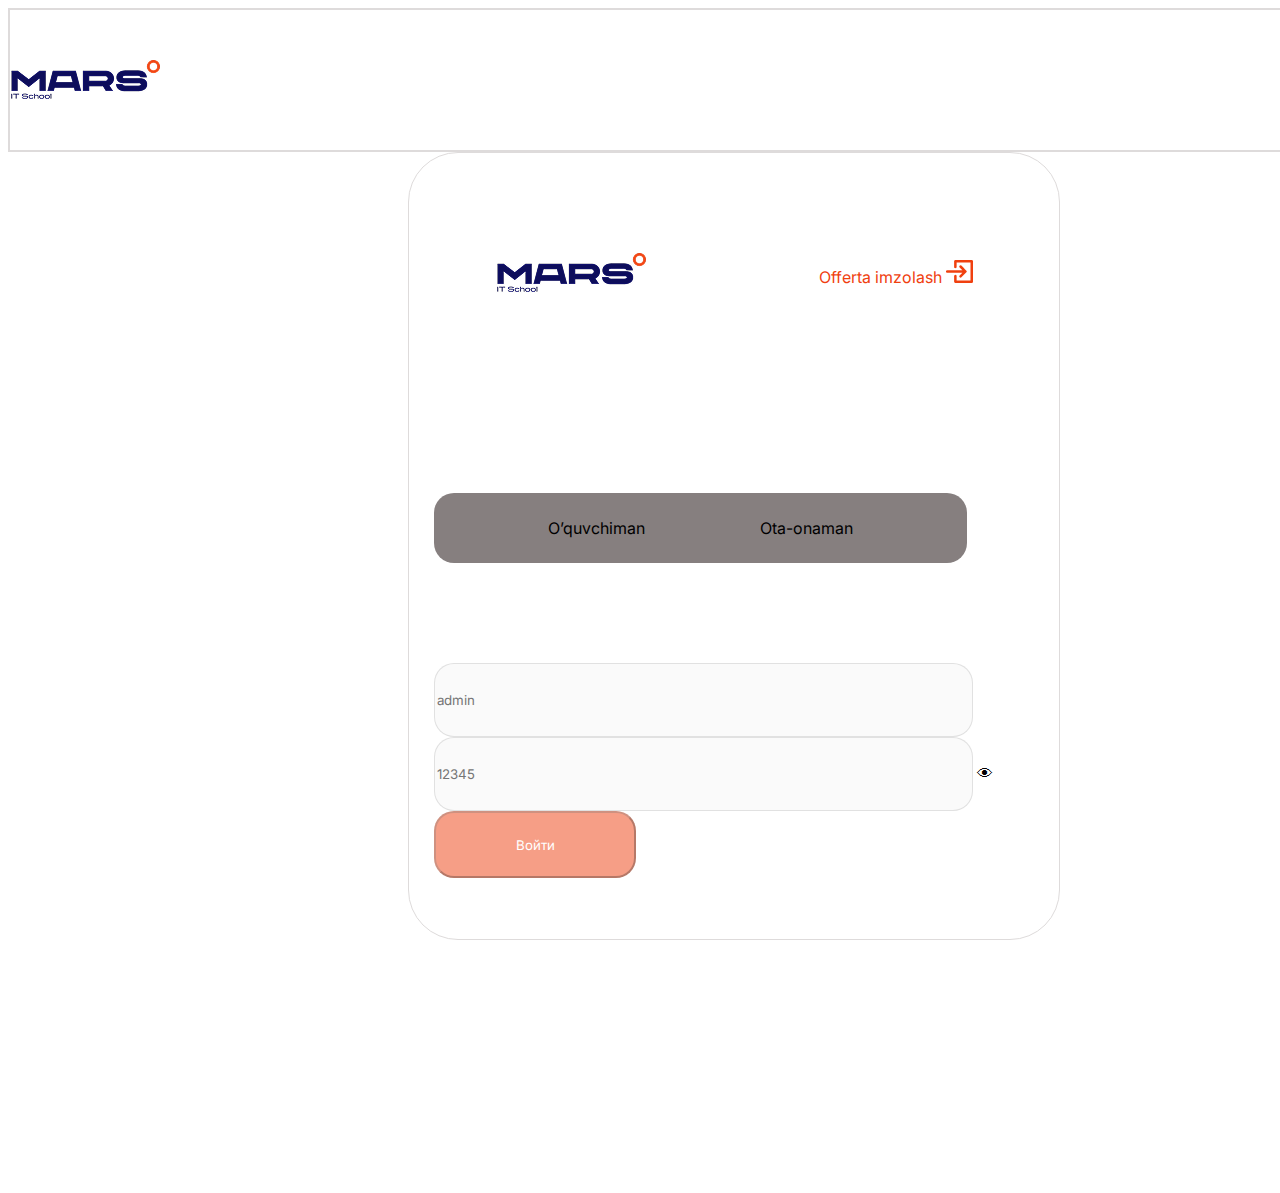
<file: index.html>
<!DOCTYPE html>
<html lang="en">
<head>
    <meta charset="UTF-8">
    <meta name="viewport" content="width=device-width, initial-scale=1.0">
    <title>Document</title>
    <link rel="stylesheet" href="stayle.css">
</head>
<body>
    <header class="header">
        <nav class="nav">
            <img src="./img/image 3.png" alt="" class="mars"> <div class="l">O’zb  <img src="./img/Vector.png" alt=""> </div>
        </nav>
        <div class="gigaboss">   
             <div class="gugu"><img src="./img/image 3.png" alt=""> <span style="color:#F0400F;">Offerta imzolash <img src="./img/Vector (1).png" alt=""></span>  </div>
             <div class="lol">
                <div class="elpromo"> </p> O’quvchiman</p> Ota-onaman</p></div>
                <form class="login-form" id="loginForm">
                    <label for="username"></label>
                    <input type="text" id="username" name="username" required placeholder="admin">
            
                    <label for="password"></label>
                    <div class="password-wrapper">
                        <input type="password" id="password" name="password" required placeholder="12345">
                        <span class="toggle-password" id="togglePassword">👁</span>
                    </div>
            
                    <button type="submit" id="submitButton" disabled>Войти</button>
                    <p id="errorMessage" class="error-message"></p></div>
             </div>
       
    </header>
    <script src="script.js"></script>
</body>
</html>
</file>
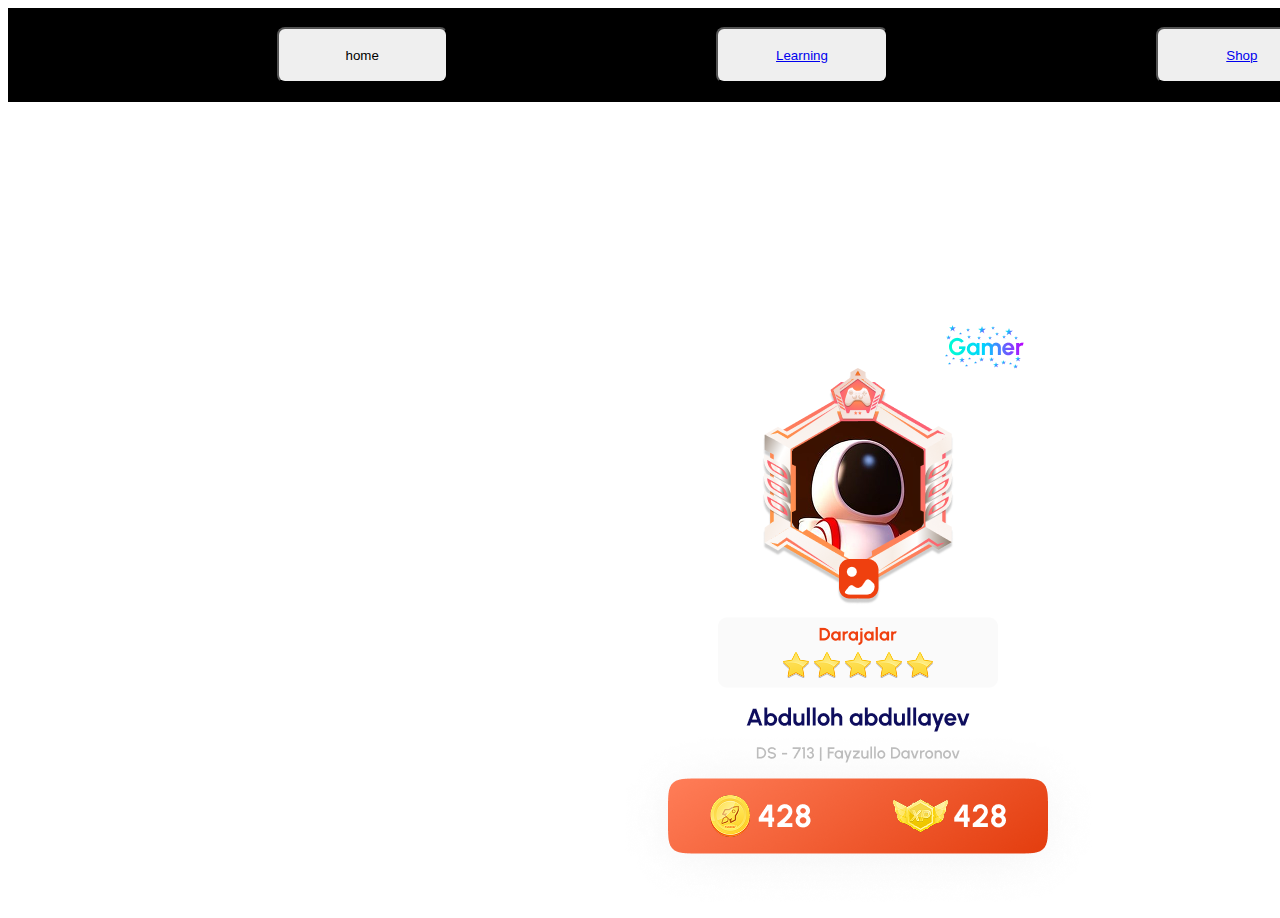
<file: main.html>
<!DOCTYPE html>
<html lang="en">
<head>
    <meta charset="UTF-8">
    <meta name="viewport" content="width=device-width, initial-scale=1.0">
    <title>Document</title>
    <link rel="stylesheet" href="main.css">
</head>
<body>
    <header class="header">
        <nav class="nav">
            <button class="bth">  home</button>
            <button class="bth"> <a href="https://space.marsit.uz/blog">Learning</a> </button>
            <button class="bth"> <a href="https://space.marsit.uz/space-shop">Shop</a> </button>
        </nav>
        <img src="./img/Profile Info.png" alt="" class="mars">
    </header>
</body>
</html>
</file>
<file: stayle.css>
@import url('https://fonts.googleapis.com/css2?family=Inter:ital,opsz,wght@0,14..32,100..900;1,14..32,100..900&display=swap');
*{
    font-family: Inter;
}
.nav{
    width: 1440px;
height: 140px;
display: flex;
align-items: center;
justify-content: space-between;
border-width: 2px;
border: 2px solid #DEDBDB

}
.gigaboss{
    width: 650px;
height: 786px;
position: relative;
left: 400px;
border-radius: 50px;
border-width: 1px;
border: 1px solid #DEDBDB
}
#username{
    width: 533px;
height: 70px;
border-radius: 20px;
border-width: 1px;
background: #FAFAFA;
border: 1px solid #75757530
}
#password{
    width: 533px;
height: 70px;
border-radius: 20px;
border-width: 1px;
background: #FAFAFA;
border: 1px solid #75757530
}
input{
    width: 533px;
height: 70px;
border-radius: 20px;
border-width: 1px;
background: #FAFAFA;
border: 1px solid #75757530
}
#submitButton{
    width: 202px;
height: 67px;
top: 868px;
left: 785px;
border-radius: 20px;
background: #F69E86;
color: white;
}
.gugu{
    display: flex; 
    align-items: center;
    justify-content: space-around;
    position: relative;
    top: 100px;
}
.lol{
    width: 600px;
    height: 600px;
    position: relative;
    top: 400px;
    margin: 0 auto;
}
.elpromo{
        width: 533px;
    height: 70px;
    border-radius: 20px;
    position: relative;
    top: -100px;
    background-color: #867f7f;
    display: flex;
    align-items: center;
    justify-content: space-evenly;
}
</file>
<file: main.css>
.nav{
    width: 1588px;
    height: 94px;
    background-color: black;
    display: flex;
    align-items: center;
    justify-content: space-evenly;
}
img{
    position: relative;
    left: 600px;
    top: 200px;
}
.bth{
    width: 171.3333282470703px;
height: 56px;
border-radius: 8px;

}
</file>
